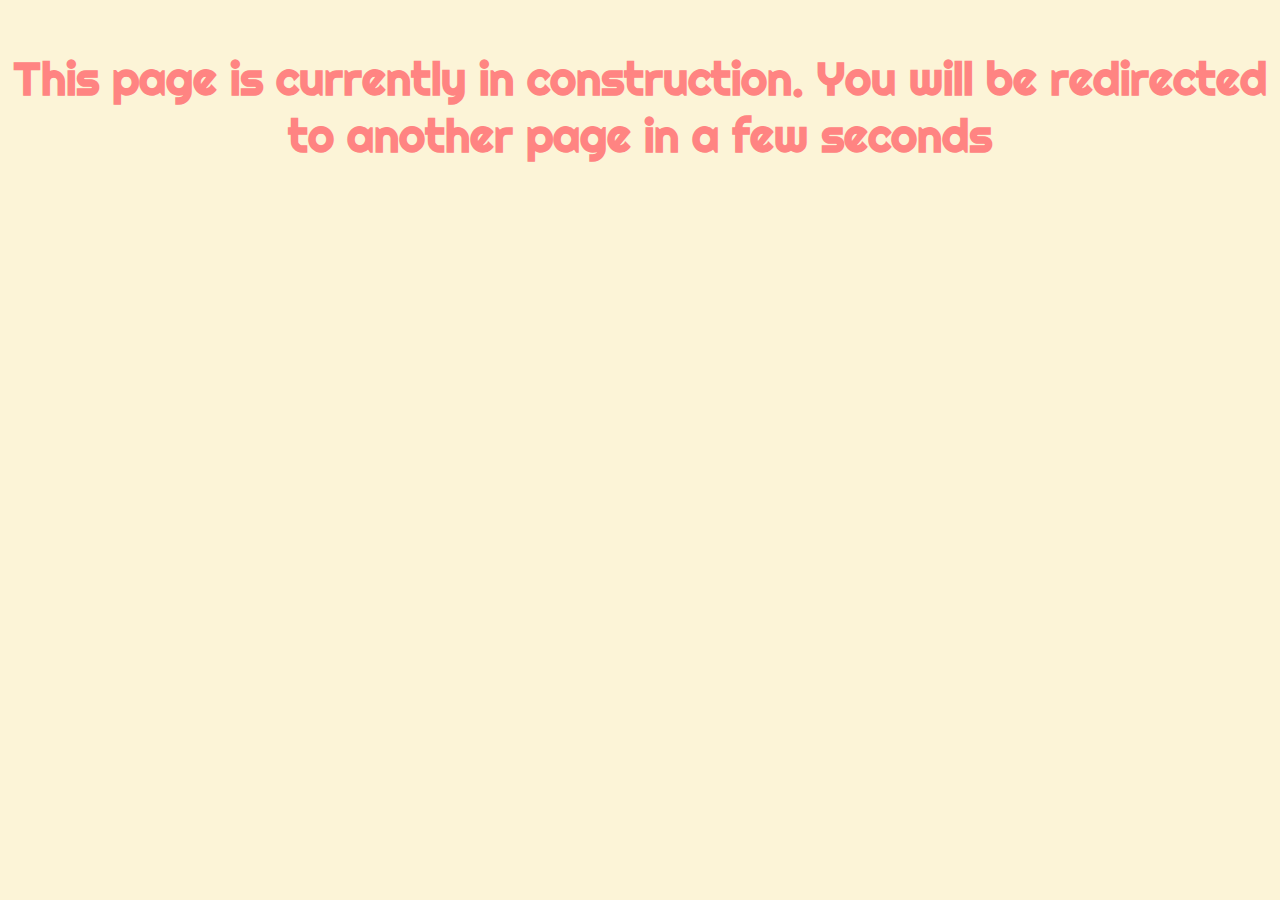
<file: index.html>
<!doctype html><html lang="en"> <head> <meta http-equiv="refresh" content="3; url=/tutorial.html"/> <meta charset="UTF-8"> <metahttp-equiv="X-UA-Compatible"content="IE=edge"> <metaname="viewport"content="width=device-width, initial-scale=1, shrink-to-fit=no"> <link rel="stylesheet" href="styles.css" </head> <title>Redirecting... </title> <body> <main> <h1>This page is currently in construction. You will be redirected to another page in a few seconds</h1> </main> </body></html>
</file>
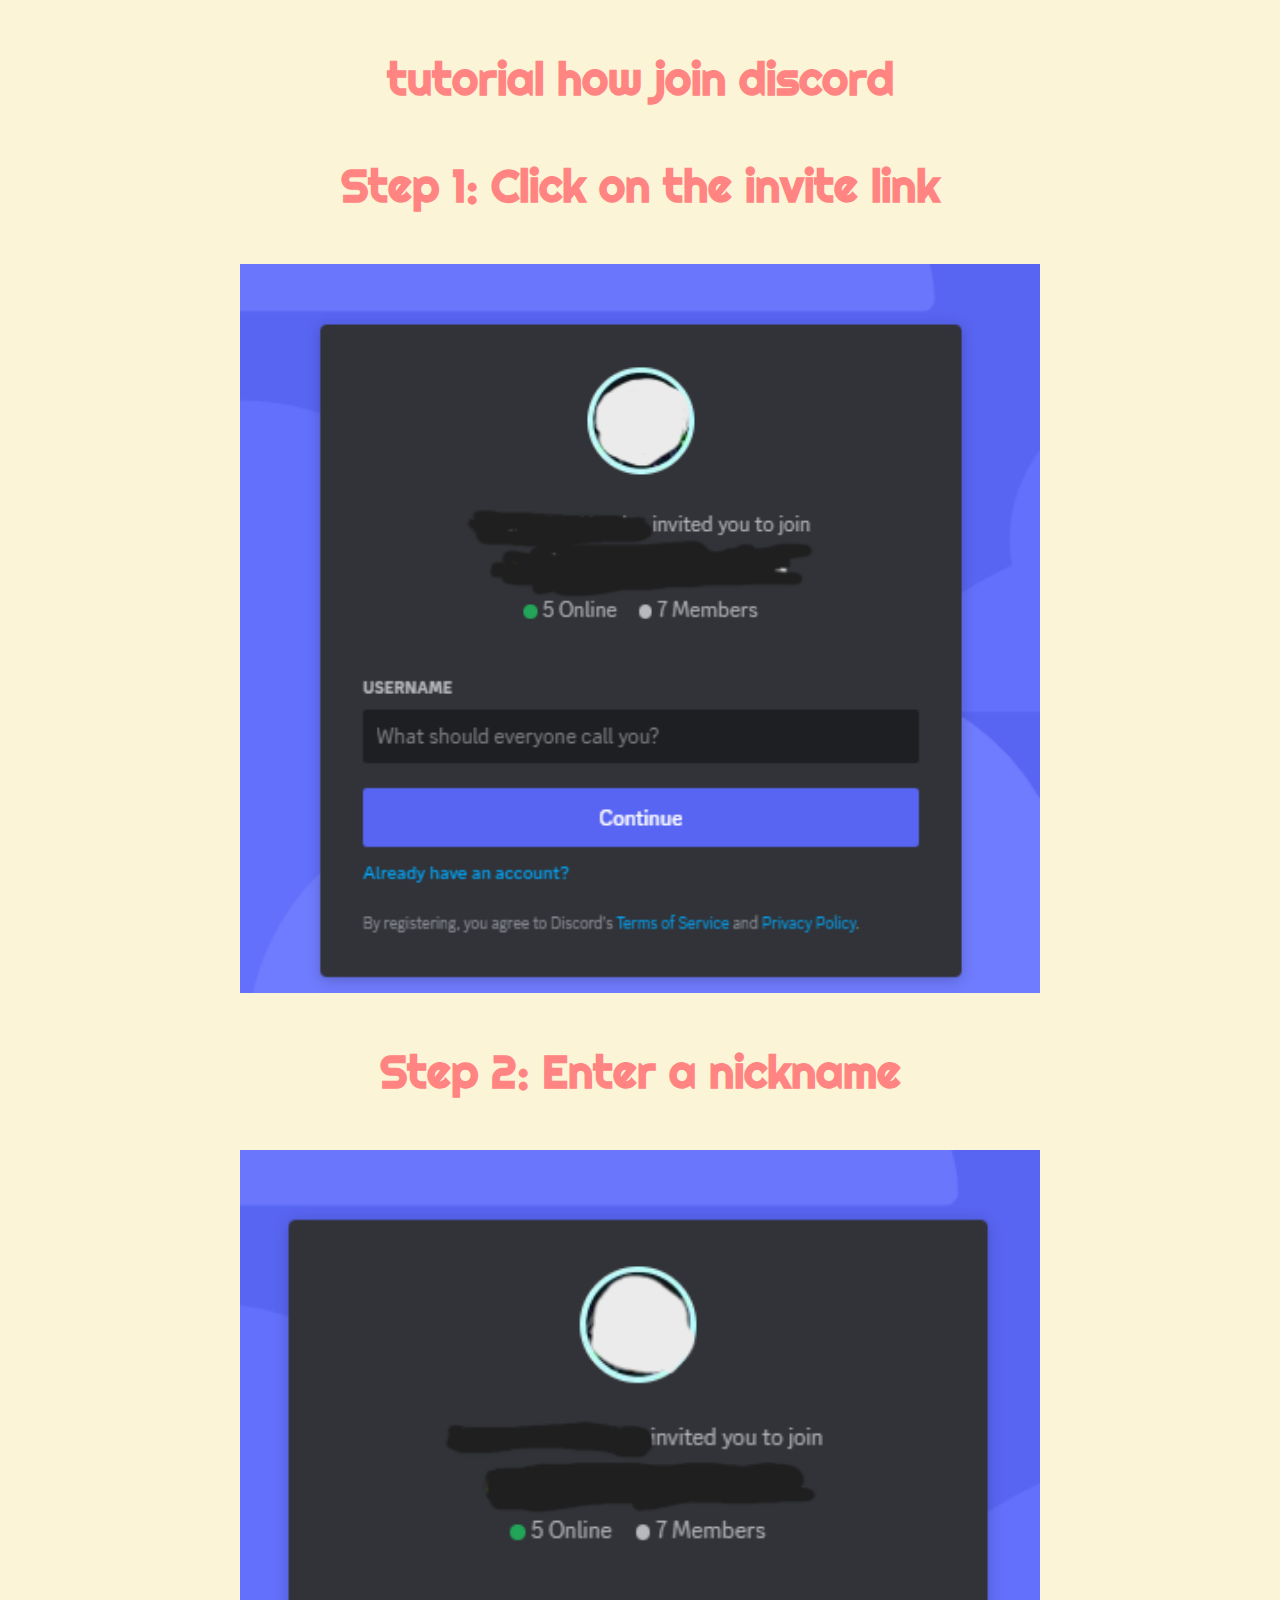
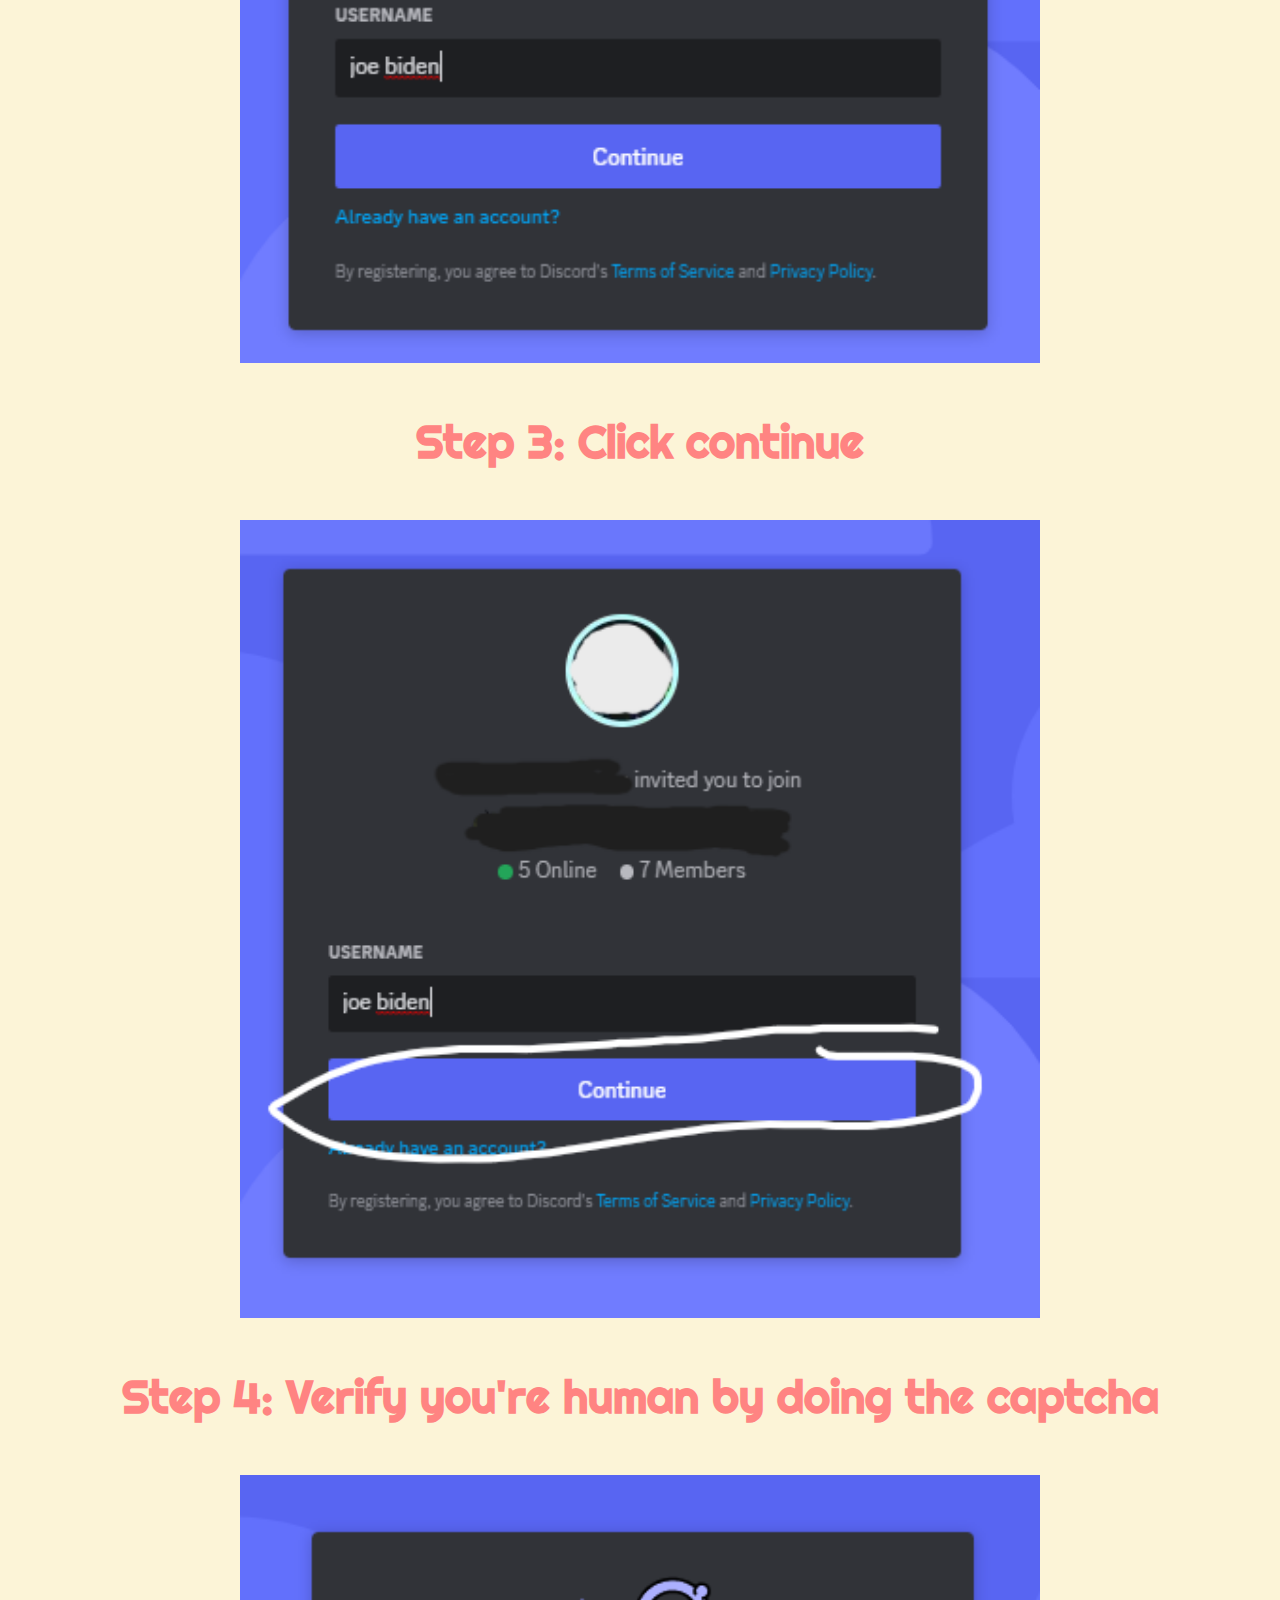
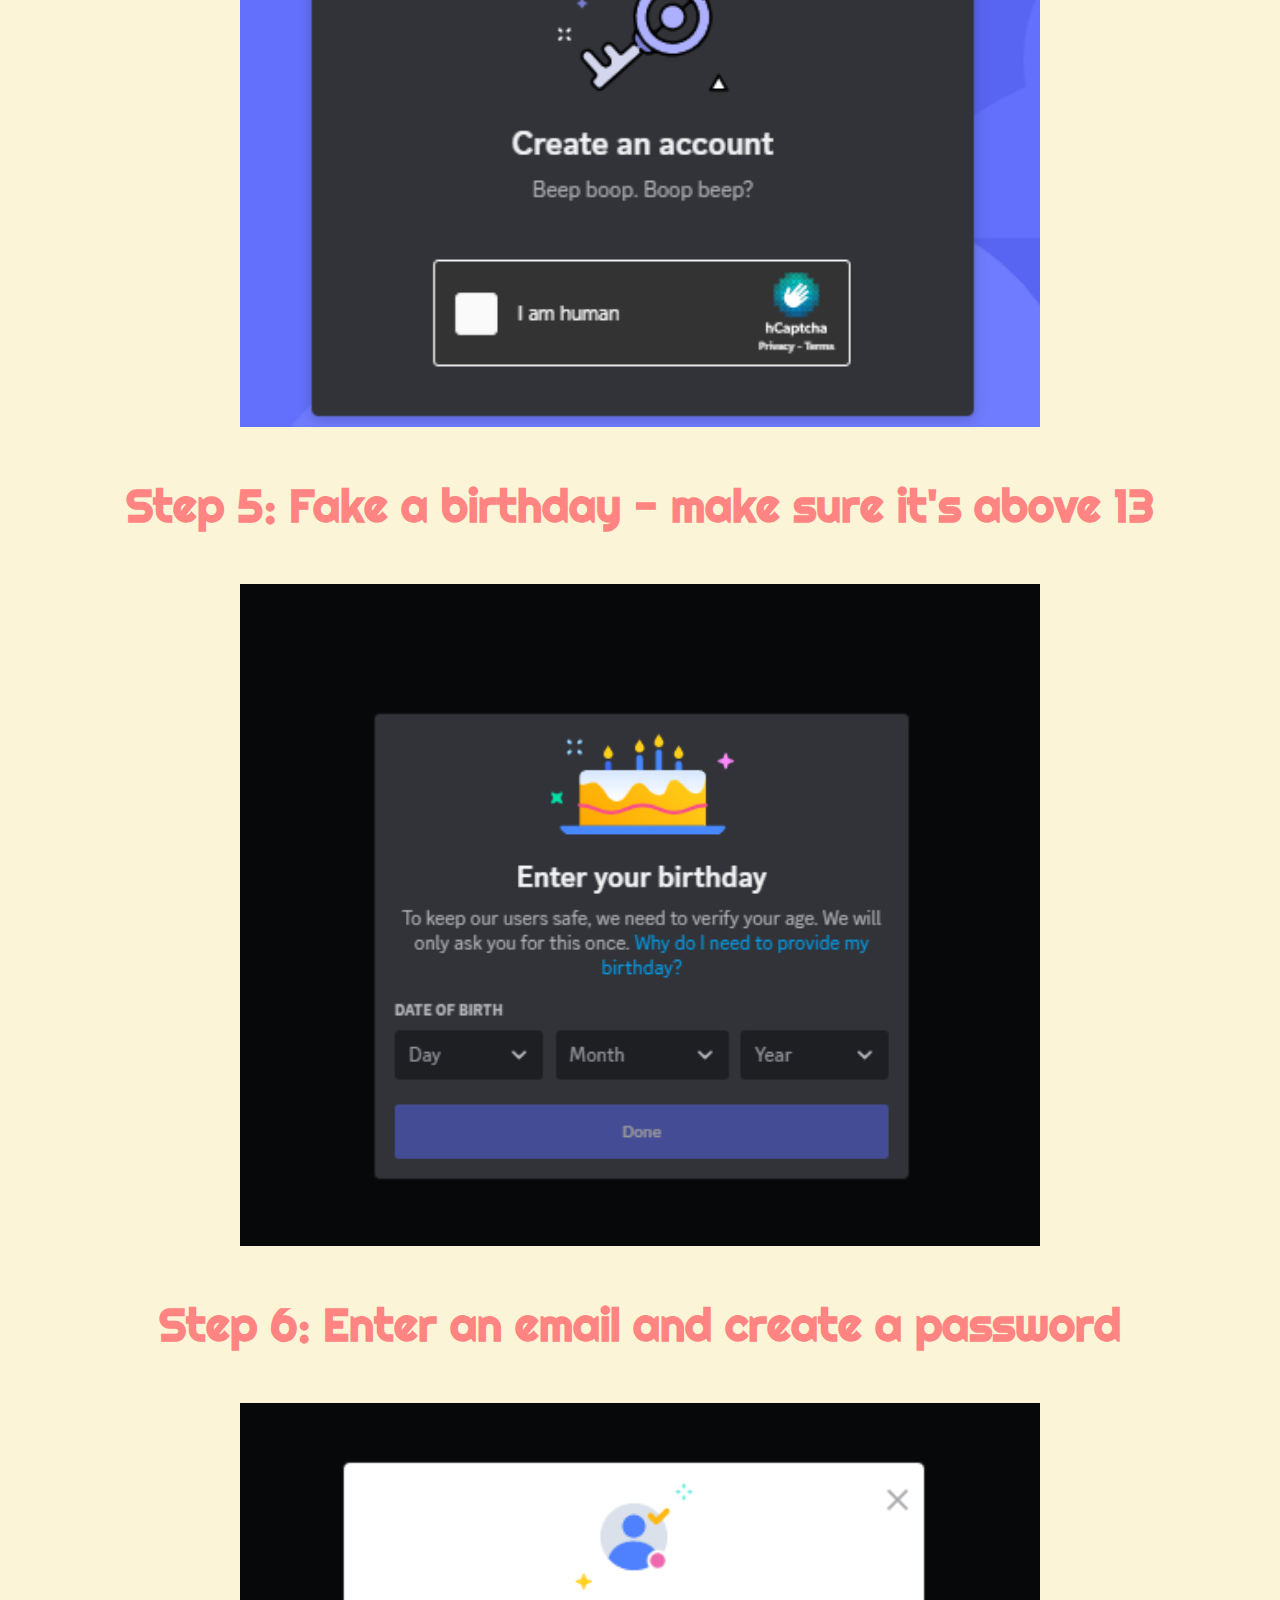
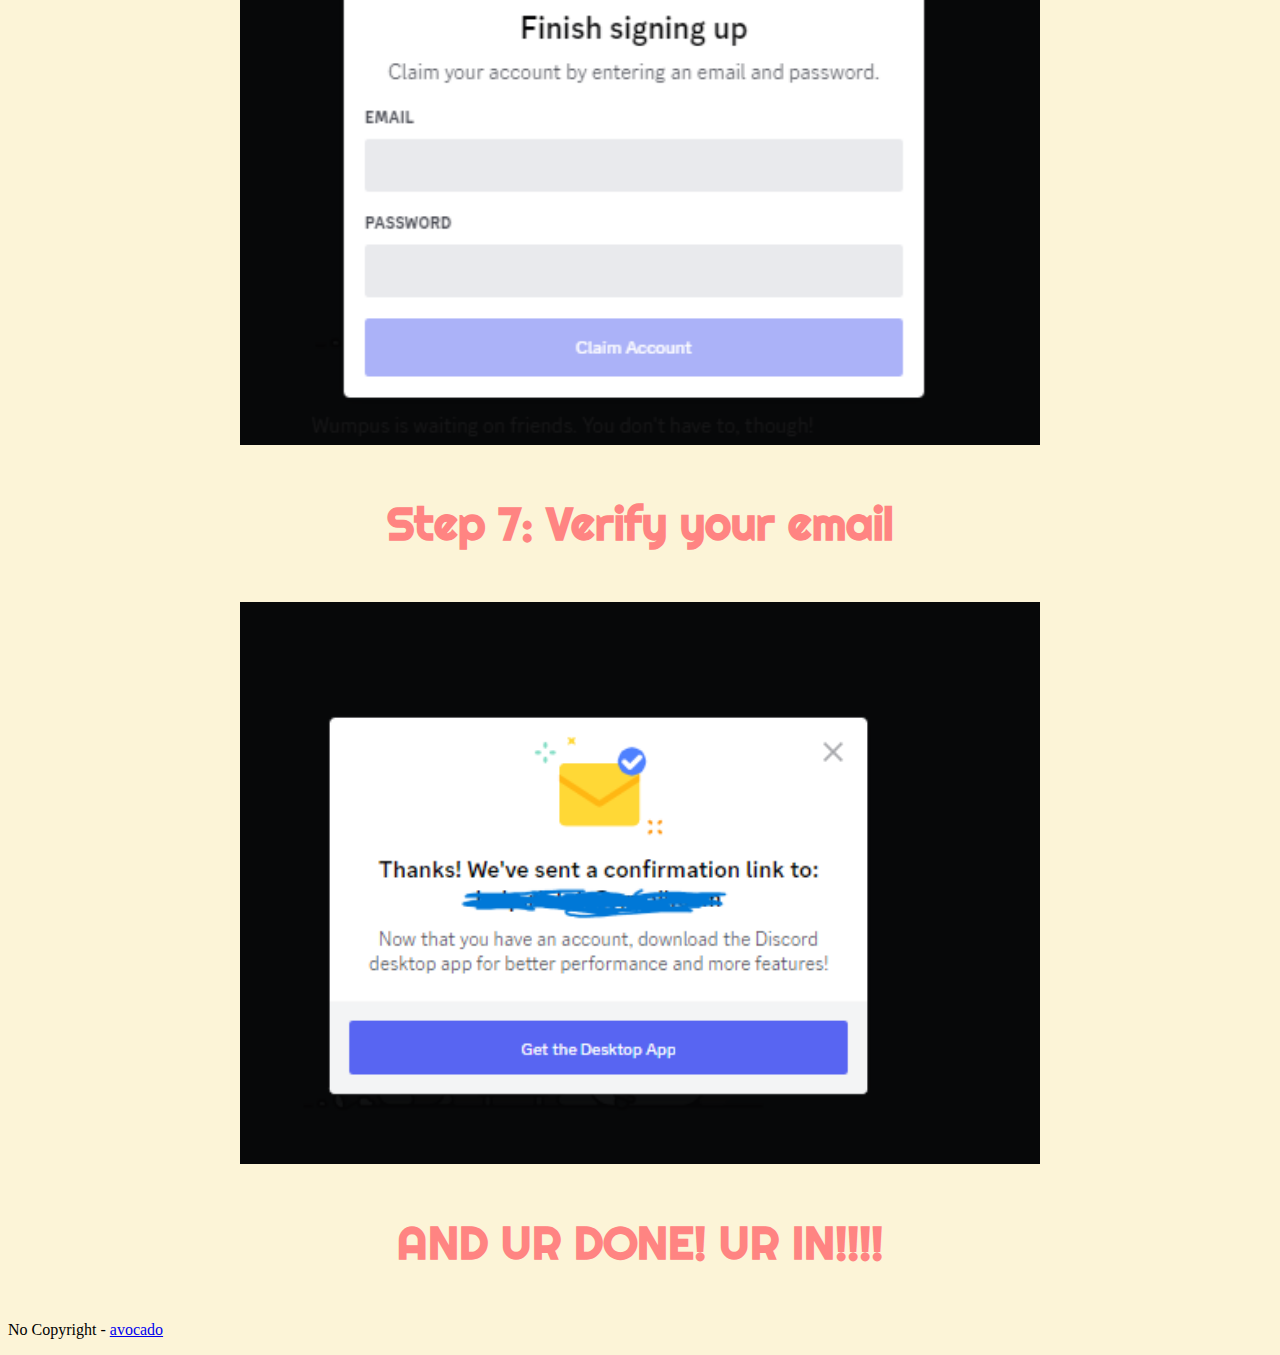
<file: tutorial.html>
<!DOCTYPE html>

<html lang="en">
  <head>
    <meta charset="utf-8">
    <title>tutorial how join discord</title>
    <link rel="stylesheet" href="styles.css"
  </head>
  
  <body>
    <main>
      <h1>tutorial how join discord</h1>
      <section>
        <h2>Step 1: Click on the invite link</h2>
        <img src="tutorial-pics/step1.png" alt="step 1">
      </section>
      <section>
        <h2>Step 2: Enter a nickname</h2>
        <img src="tutorial-pics/step2.png" alt="step 2">
      </section>
      <section>
        <h2>Step 3: Click continue</h2>
        <img src="tutorial-pics/step3.png" alt="step 3">
      </section>
      <section>
        <h2>Step 4: Verify you're human by doing the captcha</h2>
        <img src="tutorial-pics/step4.png" alt="step 4">
      </section>
      <section>
        <h2>Step 5: Fake a birthday - make sure it's above 13</h2>
        <img src="tutorial-pics/step5.png" alt="step 5">
      </section>
      <section>
        <h2>Step 6: Enter an email and create a password</h2>
        <img src="tutorial-pics/step6.png" alt="step 6">
      </section>
      <section>
        <h2>Step 7: Verify your email</h2>
        <img src="tutorial-pics/step7.png" alt="step 7">
      </section>
      <section>
        <h1>AND UR DONE! UR IN!!!!</h1>
      </section>
    </main>
    <footer>
      <p>
        No Copyright - <a href="https://awsome-toolz.netlify.app/">avocado</a>
      </p>
    </footer>
  </body>
</html>
</file>
<file: styles.css>
/* import fonts */
@import url('https://fonts.googleapis.com/css2?family=Righteous&display=swap');

@font-face {
  font-family: Agrandir Grand Heavy;
  src: url(https://api.cloudinary.com/v1_1/dezruxcgh/raw/download?api_key=388983588977563&attachment=true&audit_context=[base64]%3D&public_id=Agrandir-GrandHeavy_jexzuj.otf&signature=e2f9ec15882006ff53c60509515163efeba19d79&source=ml&target_filename=Agrandir-GrandHeavy_jexzuj.otf&timestamp=1674812340&type=upload);
}
/* end  */

#randomNumber{
  font-size: 500px;
  text-align: center;
  margin: 50px auto;
  font-family: Righteous, sans-serif;
  color: #ff8482;
}

h1, h2, h3{font-size: 45px;text-align: center;margin: 50px auto;font-family: Righteous, sans-serif;color: #ff8482;}

body{
  background-color: #fcf4d7;
}

.generate-refresh {
  height: 100px;
  font-size: 37.5px;
  font-family: Agrandir Grand Heavy, sans-serif;
  font-weight: 400;
  border-radius: 30px;
  border: 0px;
  width: 500px;
  background-color: #c3d6a7;
  text-align: center;
  display: block;
  margin-left: auto;
  margin-right: auto;
  transition: background-color 200ms linear;
}

.generate-refresh:hover{
  background-color: #9f9fa8
}
  
img{width:800px;display: block;margin: 0 auto;max-width:95%;}
</file>
